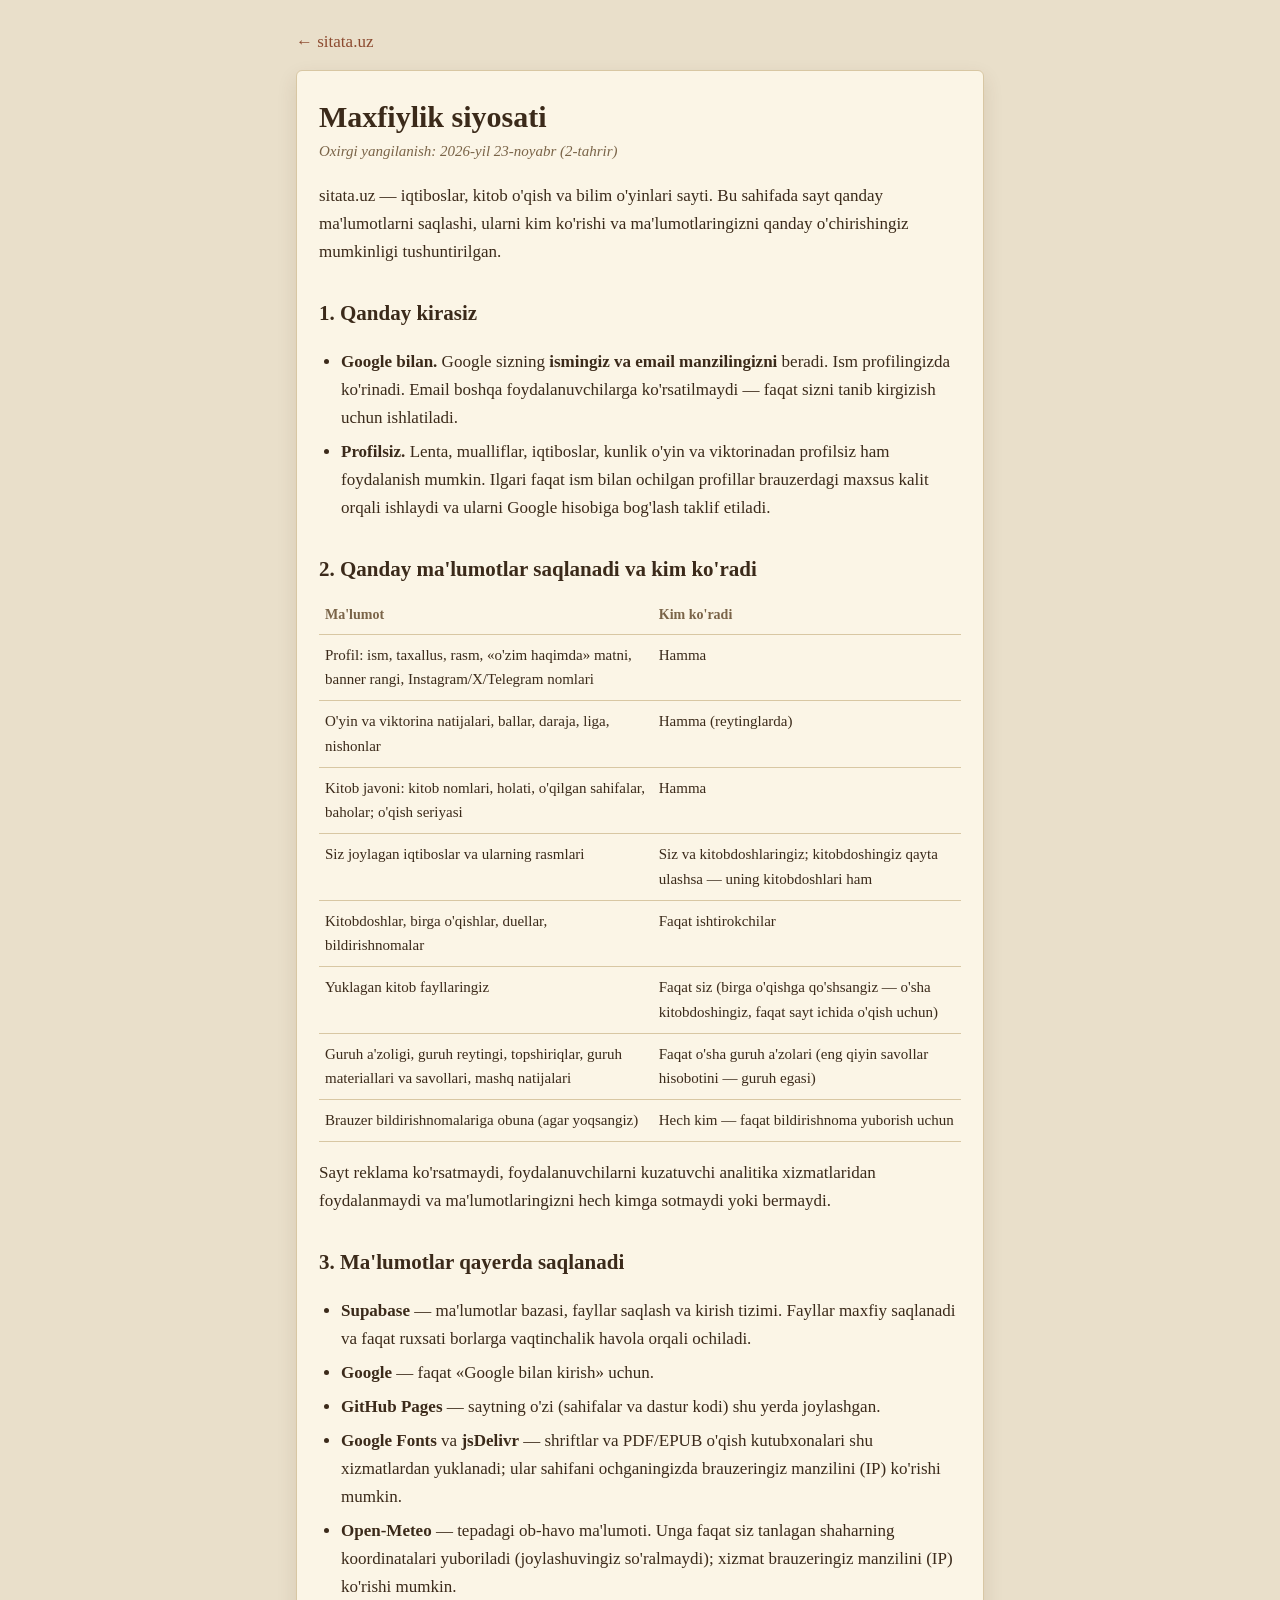
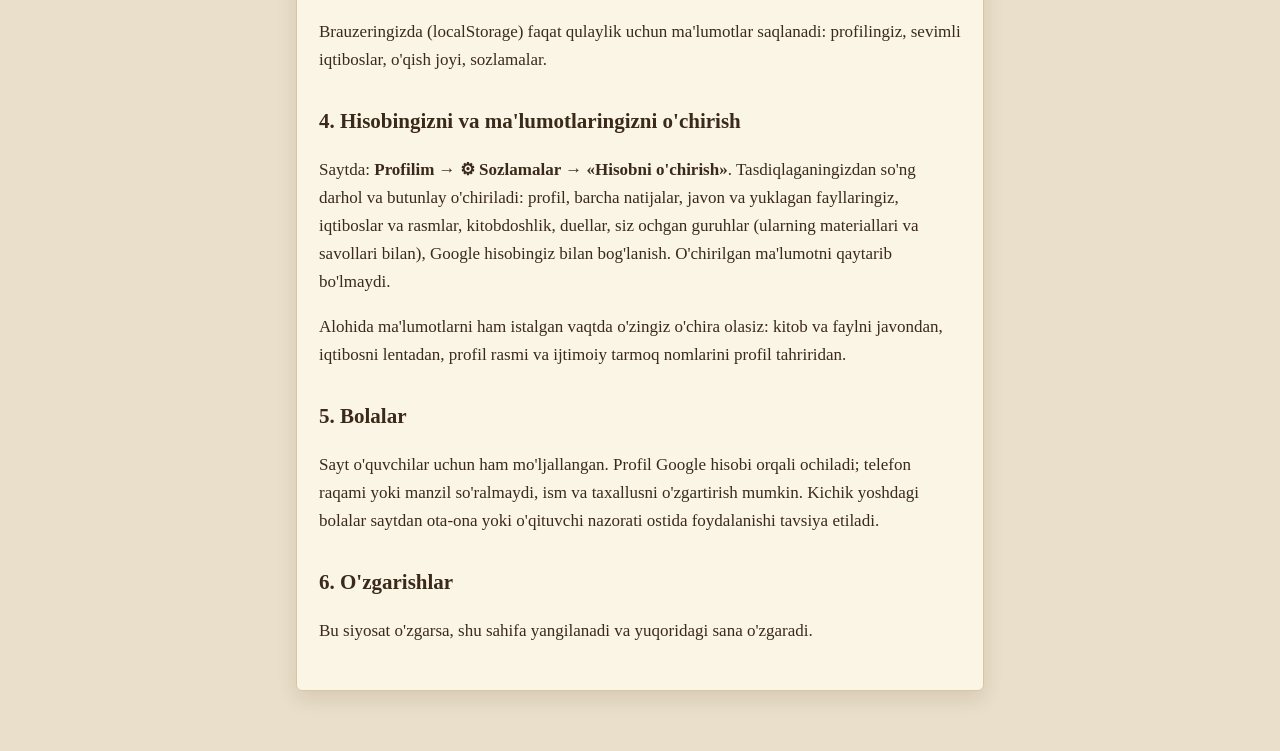
<file: maxfiylik.html>
<!doctype html>
<html lang="uz">
<head>
<meta charset="utf-8">
<meta name="viewport" content="width=device-width, initial-scale=1">
<title>Maxfiylik siyosati — sitata.uz</title>
<meta name="description" content="sitata.uz qanday ma'lumotlarni saqlaydi, kim ko'radi va hisobni qanday o'chirish mumkin.">
<link rel="icon" type="image/png" href="ikonkalar/favicon-64.png">
<style>
  :root { --fon: #E9DFCA; --qogoz: #FBF5E6; --qora: #3B2A1A; --kulrang: #7A6448; --teri: #8C4A2F; --chegara: #D8C7A3; }
  * { box-sizing: border-box; }
  body { margin: 0; background: var(--fon); color: var(--qora); font: 17px/1.65 Georgia, "Times New Roman", serif; }
  main { max-width: 720px; margin: 0 auto; padding: 28px 16px 60px; }
  .varaq { background: var(--qogoz); border: 1px solid var(--chegara); border-radius: 6px; padding: 28px 22px; box-shadow: 0 8px 20px rgba(80,50,20,.12); }
  h1 { margin: 0 0 4px; font-size: 30px; line-height: 1.2; }
  h2 { margin: 30px 0 8px; font-size: 21px; }
  .sana { margin: 0 0 18px; color: var(--kulrang); font-style: italic; font-size: 15px; }
  a { color: var(--teri); }
  ul { padding-left: 22px; }
  li { margin: 6px 0; }
  .orqaga { display: inline-block; margin-bottom: 14px; text-decoration: none; }
  table { width: 100%; border-collapse: collapse; font-size: 15px; margin: 8px 0; }
  th, td { text-align: left; vertical-align: top; padding: 8px 6px; border-bottom: 1px solid var(--chegara); }
  th { font-size: 14px; color: var(--kulrang); }
</style>
</head>
<body>
<main>
  <a class="orqaga" href="./">← sitata.uz</a>
  <div class="varaq">
    <h1>Maxfiylik siyosati</h1>
    <p class="sana">Oxirgi yangilanish: 2026-yil 23-noyabr (2-tahrir)</p>

    <p>sitata.uz — iqtiboslar, kitob o'qish va bilim o'yinlari sayti. Bu sahifada sayt qanday ma'lumotlarni saqlashi,
      ularni kim ko'rishi va ma'lumotlaringizni qanday o'chirishingiz mumkinligi tushuntirilgan.</p>

    <h2>1. Qanday kirasiz</h2>
    <ul>
      <li><b>Google bilan.</b> Google sizning <b>ismingiz va email manzilingizni</b> beradi. Ism profilingizda ko'rinadi.
        Email boshqa foydalanuvchilarga ko'rsatilmaydi — faqat sizni tanib kirgizish uchun ishlatiladi.</li>
      <li><b>Profilsiz.</b> Lenta, mualliflar, iqtiboslar, kunlik o'yin va viktorinadan profilsiz ham foydalanish mumkin.
        Ilgari faqat ism bilan ochilgan profillar brauzerdagi maxsus kalit orqali ishlaydi va ularni Google hisobiga bog'lash taklif etiladi.</li>
    </ul>

    <h2>2. Qanday ma'lumotlar saqlanadi va kim ko'radi</h2>
    <table>
      <tr><th>Ma'lumot</th><th>Kim ko'radi</th></tr>
      <tr><td>Profil: ism, taxallus, rasm, «o'zim haqimda» matni, banner rangi, Instagram/X/Telegram nomlari</td><td>Hamma</td></tr>
      <tr><td>O'yin va viktorina natijalari, ballar, daraja, liga, nishonlar</td><td>Hamma (reytinglarda)</td></tr>
      <tr><td>Kitob javoni: kitob nomlari, holati, o'qilgan sahifalar, baholar; o'qish seriyasi</td><td>Hamma</td></tr>
      <tr><td>Siz joylagan iqtiboslar va ularning rasmlari</td><td>Siz va kitobdoshlaringiz; kitobdoshingiz qayta ulashsa — uning kitobdoshlari ham</td></tr>
      <tr><td>Kitobdoshlar, birga o'qishlar, duellar, bildirishnomalar</td><td>Faqat ishtirokchilar</td></tr>
      <tr><td>Yuklagan kitob fayllaringiz</td><td>Faqat siz (birga o'qishga qo'shsangiz — o'sha kitobdoshingiz, faqat sayt ichida o'qish uchun)</td></tr>
      <tr><td>Guruh a'zoligi, guruh reytingi, topshiriqlar, guruh materiallari va savollari, mashq natijalari</td><td>Faqat o'sha guruh a'zolari (eng qiyin savollar hisobotini — guruh egasi)</td></tr>
      <tr><td>Brauzer bildirishnomalariga obuna (agar yoqsangiz)</td><td>Hech kim — faqat bildirishnoma yuborish uchun</td></tr>
    </table>
    <p>Sayt reklama ko'rsatmaydi, foydalanuvchilarni kuzatuvchi analitika xizmatlaridan foydalanmaydi
      va ma'lumotlaringizni hech kimga sotmaydi yoki bermaydi.</p>

    <h2>3. Ma'lumotlar qayerda saqlanadi</h2>
    <ul>
      <li><b>Supabase</b> — ma'lumotlar bazasi, fayllar saqlash va kirish tizimi. Fayllar maxfiy saqlanadi va faqat ruxsati borlarga vaqtinchalik havola orqali ochiladi.</li>
      <li><b>Google</b> — faqat «Google bilan kirish» uchun.</li>
      <li><b>GitHub Pages</b> — saytning o'zi (sahifalar va dastur kodi) shu yerda joylashgan.</li>
      <li><b>Google Fonts</b> va <b>jsDelivr</b> — shriftlar va PDF/EPUB o'qish kutubxonalari shu xizmatlardan yuklanadi; ular sahifani ochganingizda brauzeringiz manzilini (IP) ko'rishi mumkin.</li>
      <li><b>Open-Meteo</b> — tepadagi ob-havo ma'lumoti. Unga faqat siz tanlagan shaharning koordinatalari yuboriladi (joylashuvingiz so'ralmaydi); xizmat brauzeringiz manzilini (IP) ko'rishi mumkin.</li>
    </ul>
    <p>Brauzeringizda (localStorage) faqat qulaylik uchun ma'lumotlar saqlanadi: profilingiz, sevimli iqtiboslar, o'qish joyi, sozlamalar.</p>

    <h2>4. Hisobingizni va ma'lumotlaringizni o'chirish</h2>
    <p>Saytda: <b>Profilim → ⚙ Sozlamalar → «Hisobni o'chirish»</b>. Tasdiqlaganingizdan so'ng darhol va butunlay o'chiriladi:
      profil, barcha natijalar, javon va yuklagan fayllaringiz, iqtiboslar va rasmlar, kitobdoshlik, duellar, siz ochgan guruhlar
      (ularning materiallari va savollari bilan), Google hisobingiz bilan bog'lanish. O'chirilgan ma'lumotni qaytarib bo'lmaydi.</p>
    <p>Alohida ma'lumotlarni ham istalgan vaqtda o'zingiz o'chira olasiz: kitob va faylni javondan, iqtibosni lentadan,
      profil rasmi va ijtimoiy tarmoq nomlarini profil tahriridan.</p>

    <h2>5. Bolalar</h2>
    <p>Sayt o'quvchilar uchun ham mo'ljallangan. Profil Google hisobi orqali ochiladi; telefon raqami yoki manzil so'ralmaydi, ism va taxallusni o'zgartirish mumkin.
      Kichik yoshdagi bolalar saytdan ota-ona yoki o'qituvchi nazorati ostida foydalanishi tavsiya etiladi.</p>

    <h2>6. O'zgarishlar</h2>
    <p>Bu siyosat o'zgarsa, shu sahifa yangilanadi va yuqoridagi sana o'zgaradi.</p>
  </div>
</main>
</body>
</html>
</file>
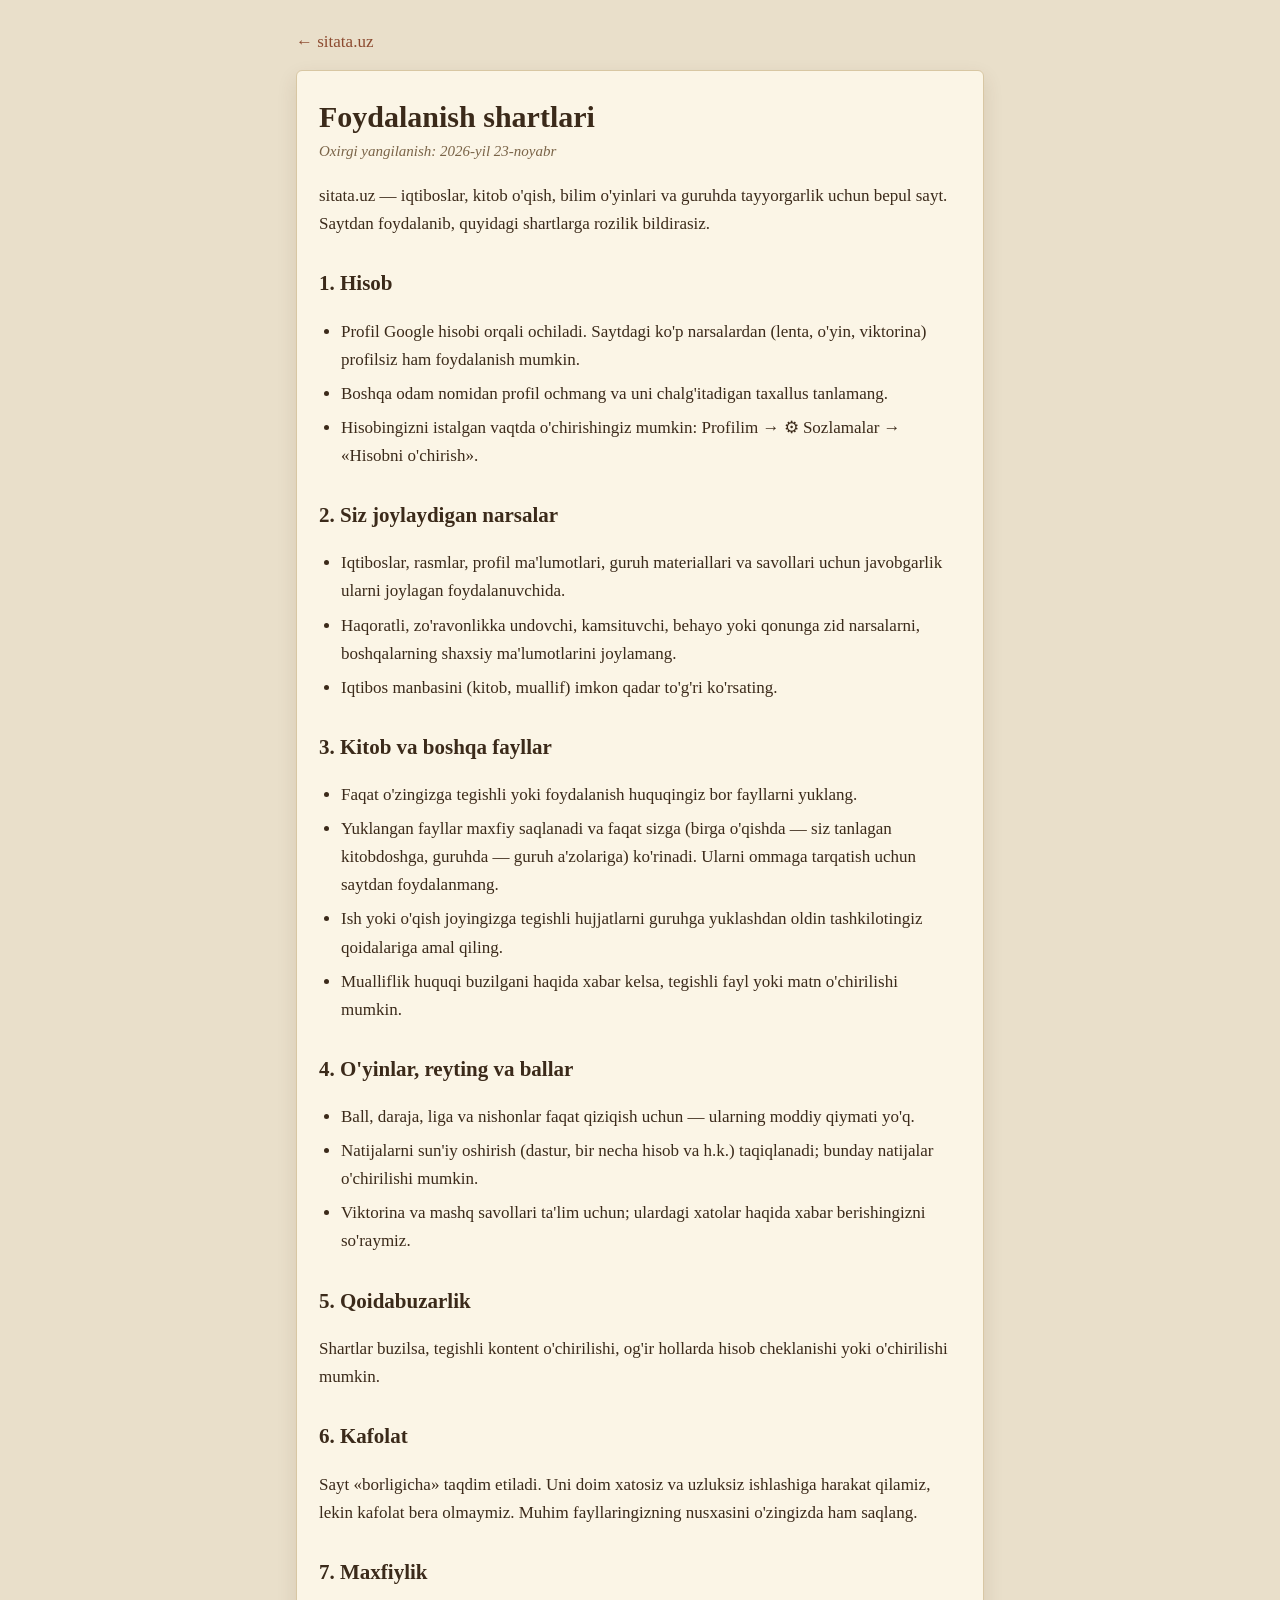
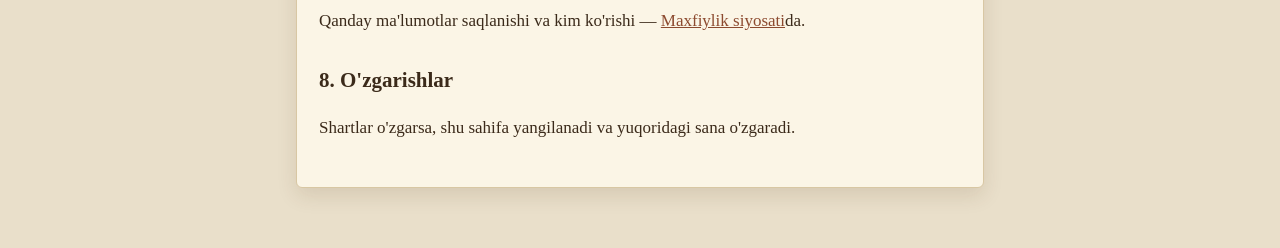
<file: shartlar.html>
<!doctype html>
<html lang="uz">
<head>
<meta charset="utf-8">
<meta name="viewport" content="width=device-width, initial-scale=1">
<title>Foydalanish shartlari — sitata.uz</title>
<meta name="description" content="sitata.uz saytidan foydalanish shartlari.">
<link rel="icon" type="image/png" href="ikonkalar/favicon-64.png">
<style>
  :root { --fon: #E9DFCA; --qogoz: #FBF5E6; --qora: #3B2A1A; --kulrang: #7A6448; --teri: #8C4A2F; --chegara: #D8C7A3; }
  * { box-sizing: border-box; }
  body { margin: 0; background: var(--fon); color: var(--qora); font: 17px/1.65 Georgia, "Times New Roman", serif; }
  main { max-width: 720px; margin: 0 auto; padding: 28px 16px 60px; }
  .varaq { background: var(--qogoz); border: 1px solid var(--chegara); border-radius: 6px; padding: 28px 22px; box-shadow: 0 8px 20px rgba(80,50,20,.12); }
  h1 { margin: 0 0 4px; font-size: 30px; line-height: 1.2; }
  h2 { margin: 28px 0 8px; font-size: 21px; }
  .sana { margin: 0 0 18px; color: var(--kulrang); font-style: italic; font-size: 15px; }
  a { color: var(--teri); }
  ul { padding-left: 22px; }
  li { margin: 6px 0; }
  .orqaga { display: inline-block; margin-bottom: 14px; text-decoration: none; }
</style>
</head>
<body>
<main>
  <a class="orqaga" href="./">← sitata.uz</a>
  <div class="varaq">
    <h1>Foydalanish shartlari</h1>
    <p class="sana">Oxirgi yangilanish: 2026-yil 23-noyabr</p>

    <p>sitata.uz — iqtiboslar, kitob o'qish, bilim o'yinlari va guruhda tayyorgarlik uchun bepul sayt.
      Saytdan foydalanib, quyidagi shartlarga rozilik bildirasiz.</p>

    <h2>1. Hisob</h2>
    <ul>
      <li>Profil Google hisobi orqali ochiladi. Saytdagi ko'p narsalardan (lenta, o'yin, viktorina) profilsiz ham foydalanish mumkin.</li>
      <li>Boshqa odam nomidan profil ochmang va uni chalg'itadigan taxallus tanlamang.</li>
      <li>Hisobingizni istalgan vaqtda o'chirishingiz mumkin: Profilim → ⚙ Sozlamalar → «Hisobni o'chirish».</li>
    </ul>

    <h2>2. Siz joylaydigan narsalar</h2>
    <ul>
      <li>Iqtiboslar, rasmlar, profil ma'lumotlari, guruh materiallari va savollari uchun javobgarlik ularni joylagan foydalanuvchida.</li>
      <li>Haqoratli, zo'ravonlikka undovchi, kamsituvchi, behayo yoki qonunga zid narsalarni, boshqalarning shaxsiy ma'lumotlarini joylamang.</li>
      <li>Iqtibos manbasini (kitob, muallif) imkon qadar to'g'ri ko'rsating.</li>
    </ul>

    <h2>3. Kitob va boshqa fayllar</h2>
    <ul>
      <li>Faqat o'zingizga tegishli yoki foydalanish huquqingiz bor fayllarni yuklang.</li>
      <li>Yuklangan fayllar maxfiy saqlanadi va faqat sizga (birga o'qishda — siz tanlagan kitobdoshga, guruhda — guruh a'zolariga) ko'rinadi.
        Ularni ommaga tarqatish uchun saytdan foydalanmang.</li>
      <li>Ish yoki o'qish joyingizga tegishli hujjatlarni guruhga yuklashdan oldin tashkilotingiz qoidalariga amal qiling.</li>
      <li>Mualliflik huquqi buzilgani haqida xabar kelsa, tegishli fayl yoki matn o'chirilishi mumkin.</li>
    </ul>

    <h2>4. O'yinlar, reyting va ballar</h2>
    <ul>
      <li>Ball, daraja, liga va nishonlar faqat qiziqish uchun — ularning moddiy qiymati yo'q.</li>
      <li>Natijalarni sun'iy oshirish (dastur, bir necha hisob va h.k.) taqiqlanadi; bunday natijalar o'chirilishi mumkin.</li>
      <li>Viktorina va mashq savollari ta'lim uchun; ulardagi xatolar haqida xabar berishingizni so'raymiz.</li>
    </ul>

    <h2>5. Qoidabuzarlik</h2>
    <p>Shartlar buzilsa, tegishli kontent o'chirilishi, og'ir hollarda hisob cheklanishi yoki o'chirilishi mumkin.</p>

    <h2>6. Kafolat</h2>
    <p>Sayt «borligicha» taqdim etiladi. Uni doim xatosiz va uzluksiz ishlashiga harakat qilamiz, lekin kafolat bera olmaymiz.
      Muhim fayllaringizning nusxasini o'zingizda ham saqlang.</p>

    <h2>7. Maxfiylik</h2>
    <p>Qanday ma'lumotlar saqlanishi va kim ko'rishi — <a href="maxfiylik.html">Maxfiylik siyosati</a>da.</p>

    <h2>8. O'zgarishlar</h2>
    <p>Shartlar o'zgarsa, shu sahifa yangilanadi va yuqoridagi sana o'zgaradi.</p>
  </div>
</main>
</body>
</html>
</file>
